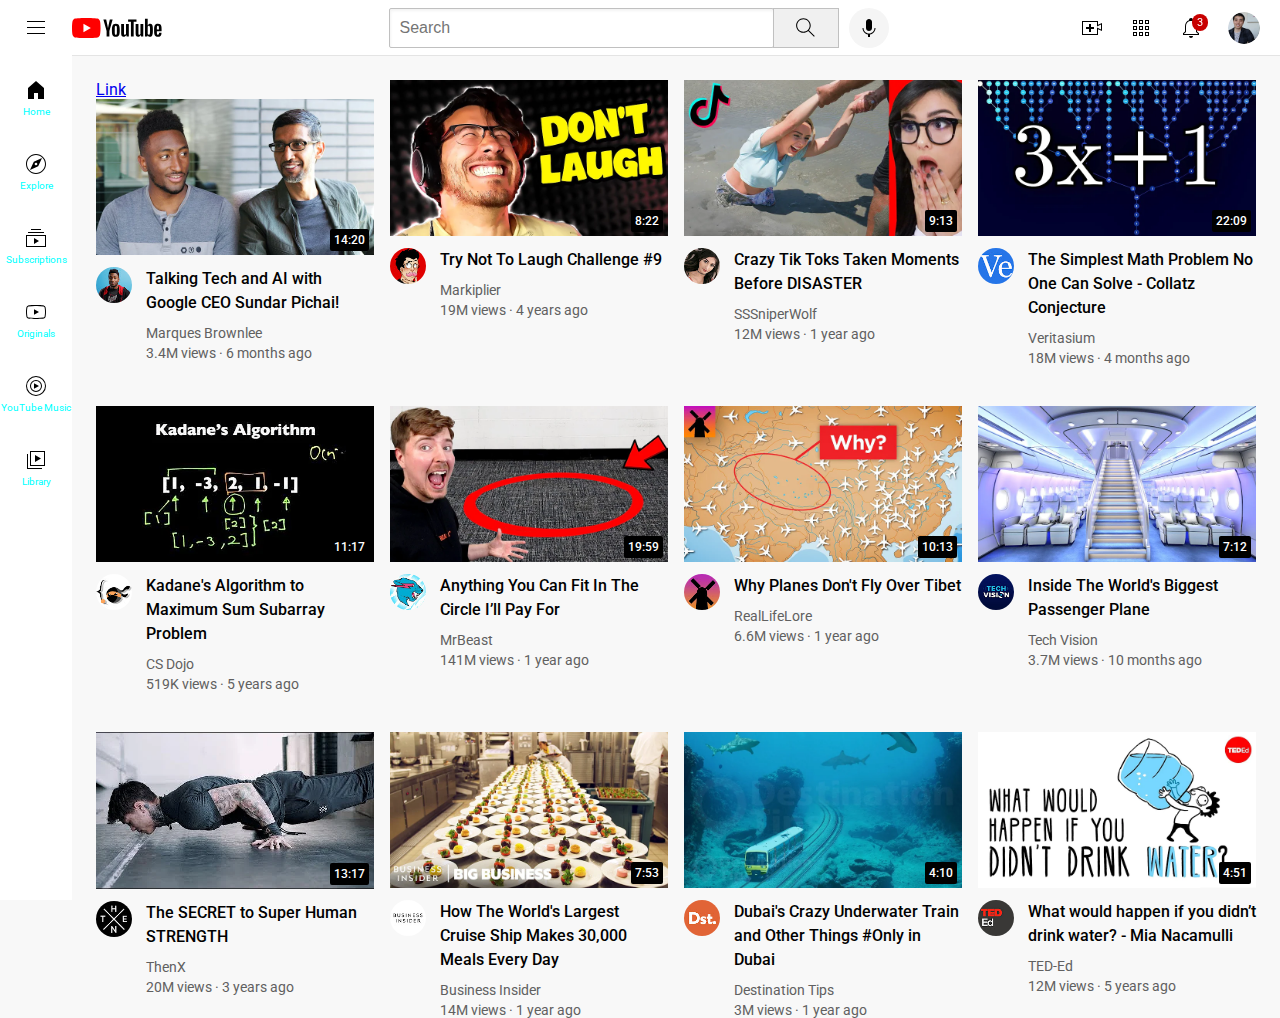
<file: index.html>
<!DOCTYPE html>
<html>
  <head>
    <title>YouTube.com Clone</title>

    <link rel="preconnect" href="https://fonts.googleapis.com">
    <link rel="preconnect" href="https://fonts.gstatic.com" crossorigin>
    <link href="https://fonts.googleapis.com/css2?family=Roboto:wght@400;500;700&display=swap" rel="stylesheet">

    <link rel="stylesheet" href="styles/general.css">
    <link rel="stylesheet" href="styles/header.css">
    <link rel="stylesheet" href="styles/video.css">
    <link rel="stylesheet" href="styles/sidebar.css">
    <link rel="stylesheet" href="styles/1bGH.css">
  </head>
  <body>
    <header class="header">
      <div class="left-section">
        <img class="hamburger-menu" src="icons/hamburger-menu.svg">
        <img class="youtube-logo" src="icons/youtube-logo.svg">
      </div>
      <div class="middle-section">
        <input class="search-bar" type="text" placeholder="Search">
        <button class="search-button">
          <img class="search-icon" src="icons/search.svg">
          <div class="tooltip">Search</div>
        </button>
        <!-- Put position absolute inside position relative -->
        <button class="voice-search-button">
          <img class="voice-search-icon" src="icons/voice-search-icon.svg">
          <div class="tooltip">Search with your voice</div>
        </button>
      </div>
      <div class="right-section">
        <div class="upload-icon-container">
          <img class="upload-icon" src="icons/upload.svg">
          <div class="tooltip">Create</div>
        </div>
        <div class="youtube-apps-icon-container">
          <img class="youtube-apps-icon" src="icons/youtube-apps.svg">
          <div class="tooltip">YouTube Apps</div>
        </div>
        <div class="notifications-icon-container">
          <img class="notifications-icon" src="icons/notifications.svg">
          <div class="notifications-count">3</div>
          <div class="tooltip">Notifications</div>
        </div>
        <img class="current-user-picture" src="channel-pictures/my-channel.jpeg">
      </div>
    </header>

    <nav class="sidebar">
      <div class="sidebar-link">
        <img src="icons/home.svg">
        <div>Home</div>
      </div>
      <div class="sidebar-link">
        <img src="icons/explore.svg">
        <div>Explore</div>
      </div>
      <div class="sidebar-link">
        <img src="icons/subscriptions.svg">
        <div>Subscriptions</div>
      </div>
      <div class="sidebar-link">
        <img src="icons/originals.svg">
        <div>Originals</div>
      </div>
      <div class="sidebar-link">
        <img src="icons/youtube-music.svg">
        <div>YouTube Music</div>
      </div>
      <div class="sidebar-link">
        <img src="icons/library.svg">
        <div>Library</div>
      </div>
    </nav>

    <main>
      <section class="video-grid">
        <div class="video-preview">
          <div class="thumbnail-row">
            <a href="https://skyline-elv.github.io/skyline-tester/1cGH.html" target="_blank">Link</a>
            <img class="thumbnail" src="thumbnails/thumbnail-1.webp">
            <div class="video-time">14:20</div>
          </div>
          <div class="video-info-grid">
            <div class="channel-picture">
              <img class="profile-picture" src="channel-pictures/channel-1.jpeg">
            </div>
            <div class="video-info">
              <p class="video-title">
                Talking Tech and AI with Google CEO Sundar Pichai!
              </p>
              <p class="video-author">
                Marques Brownlee
              </p>
              <p class="video-stats">
                3.4M views &#183; 6 months ago
              </p>
            </div>
          </div>
        </div>

        <div class="video-preview">
          <div class="thumbnail-row">
            <img class="thumbnail" src="thumbnails/thumbnail-2.webp">
            <div class="video-time">8:22</div>
          </div>
          <div class="video-info-grid">
            <div class="channel-picture">
              <img class="profile-picture" src="channel-pictures/channel-2.jpeg">
            </div>
            <div class="video-info">
              <p class="video-title">
                Try Not To Laugh Challenge #9
              </p>
              <p class="video-author">
                Markiplier
              </p>
              <p class="video-stats">
                19M views &#183; 4 years ago
              </p>
            </div>
          </div>
        </div>

        <div class="video-preview">
          <div class="thumbnail-row">
            <img class="thumbnail" src="thumbnails/thumbnail-3.webp">
            <div class="video-time">9:13</div>
          </div>
          <div class="video-info-grid">
            <div class="channel-picture">
              <img class="profile-picture" src="channel-pictures/channel-3.jpeg">
            </div>
            <div class="video-info">
              <p class="video-title">
                Crazy Tik Toks Taken Moments Before DISASTER
              </p>
              <p class="video-author">
                SSSniperWolf
              </p>
              <p class="video-stats">
                12M views &#183; 1 year ago
              </p>
            </div>
          </div>
        </div>

        <div class="video-preview">
          <div class="thumbnail-row">
            <img class="thumbnail" src="thumbnails/thumbnail-4.webp">
            <div class="video-time">22:09</div>
          </div>
          <div class="video-info-grid">
            <div class="channel-picture">
              <img class="profile-picture" src="channel-pictures/channel-4.jpeg">
            </div>
            <div class="video-info">
              <p class="video-title">
                The Simplest Math Problem No One Can Solve - Collatz Conjecture
              </p>
              <p class="video-author">
                Veritasium
              </p>
              <p class="video-stats">
                18M views &#183; 4 months ago
              </p>
            </div>
          </div>
        </div>

        <div class="video-preview">
          <div class="thumbnail-row">
            <img class="thumbnail" src="thumbnails/thumbnail-5.webp">
            <div class="video-time">11:17</div>
          </div>
          <div class="video-info-grid">
            <div class="channel-picture">
              <img class="profile-picture" src="channel-pictures/channel-5.jpeg">
            </div>
            <div class="video-info">
              <p class="video-title">
                Kadane's Algorithm to Maximum Sum Subarray Problem
              </p>
              <p class="video-author">
                CS Dojo
              </p>
              <p class="video-stats">
                519K views &#183; 5 years ago
              </p>
            </div>
          </div>
        </div>

        <div class="video-preview">
          <div class="thumbnail-row">
            <img class="thumbnail" src="thumbnails/thumbnail-6.webp">
            <div class="video-time">19:59</div>
          </div>
          <div class="video-info-grid">
            <div class="channel-picture">
              <img class="profile-picture" src="channel-pictures/channel-6.jpeg">
            </div>
            <div class="video-info">
              <p class="video-title">
                Anything You Can Fit In The Circle I’ll Pay For
              </p>
              <p class="video-author">
                MrBeast
              </p>
              <p class="video-stats">
                141M views &#183; 1 year ago
              </p>
            </div>
          </div>
        </div>

        <div class="video-preview">
          <div class="thumbnail-row">
            <img class="thumbnail" src="thumbnails/thumbnail-7.webp">
            <div class="video-time">10:13</div>
          </div>
          <div class="video-info-grid">
            <div class="channel-picture">
              <img class="profile-picture" src="channel-pictures/channel-7.jpeg">
            </div>
            <div class="video-info">
              <p class="video-title">
                Why Planes Don't Fly Over Tibet
              </p>
              <p class="video-author">
                RealLifeLore
              </p>
              <p class="video-stats">
                6.6M views &#183; 1 year ago
              </p>
            </div>
          </div>
        </div>

        <div class="video-preview">
          <div class="thumbnail-row">
            <img class="thumbnail" src="thumbnails/thumbnail-8.webp">
            <div class="video-time">7:12</div>
          </div>
          <div class="video-info-grid">
            <div class="channel-picture">
              <img class="profile-picture" src="channel-pictures/channel-8.jpeg">
            </div>
            <div class="video-info">
              <p class="video-title">
                Inside The World's Biggest Passenger Plane
              </p>
              <p class="video-author">
                Tech Vision
              </p>
              <p class="video-stats">
                3.7M views &#183; 10 months ago
              </p>
            </div>
          </div>
        </div>

        <div class="video-preview">
          <div class="thumbnail-row">
            <img class="thumbnail" src="thumbnails/thumbnail-9.webp">
            <div class="video-time">13:17</div>
          </div>
          <div class="video-info-grid">
            <div class="channel-picture">
              <img class="profile-picture" src="channel-pictures/channel-9.jpeg">
            </div>
            <div class="video-info">
              <p class="video-title">
                The SECRET to Super Human STRENGTH
              </p>
              <p class="video-author">
                ThenX
              </p>
              <p class="video-stats">
                20M views &#183; 3 years ago
              </p>
            </div>
          </div>
        </div>

        <div class="video-preview">
          <div class="thumbnail-row">
            <img class="thumbnail" src="thumbnails/thumbnail-10.webp">
            <div class="video-time">7:53</div>
          </div>
          <div class="video-info-grid">
            <div class="channel-picture">
              <img class="profile-picture" src="channel-pictures/channel-10.jpeg">
            </div>
            <div class="video-info">
              <p class="video-title">
                How The World's Largest Cruise Ship Makes 30,000 Meals Every Day
              </p>
              <p class="video-author">
                Business Insider
              </p>
              <p class="video-stats">
                14M views &#183; 1 year ago
              </p>
            </div>
          </div>
        </div>

        <div class="video-preview">
          <div class="thumbnail-row">
            <img class="thumbnail" src="thumbnails/thumbnail-11.webp">
            <div class="video-time">4:10</div>
          </div>
          <div class="video-info-grid">
            <div class="channel-picture">
              <img class="profile-picture" src="channel-pictures/channel-11.jpeg">
            </div>
            <div class="video-info">
              <p class="video-title">
                Dubai's Crazy Underwater Train and Other Things #Only in Dubai
              </p>
              <p class="video-author">
                Destination Tips
              </p>
              <p class="video-stats">
                3M views &#183; 1 year ago
              </p>
            </div>
          </div>
        </div>

        <div class="video-preview">
          <div class="thumbnail-row">
            <img class="thumbnail" src="thumbnails/thumbnail-12.webp">
            <div class="video-time">4:51</div>
          </div>
          <div class="video-info-grid">
            <div class="channel-picture">
              <img class="profile-picture" src="channel-pictures/channel-12.jpeg">
            </div>
            <div class="video-info">
              <p class="video-title">
                What would happen if you didn’t drink water? - Mia Nacamulli
              </p>
              <p class="video-author">
                TED-Ed
              </p>
              <p class="video-stats">
                12M views &#183; 5 years ago
              </p>
            </div>
          </div>
        </div>
      </section>
    </main>
  </body>
</html>
</file>
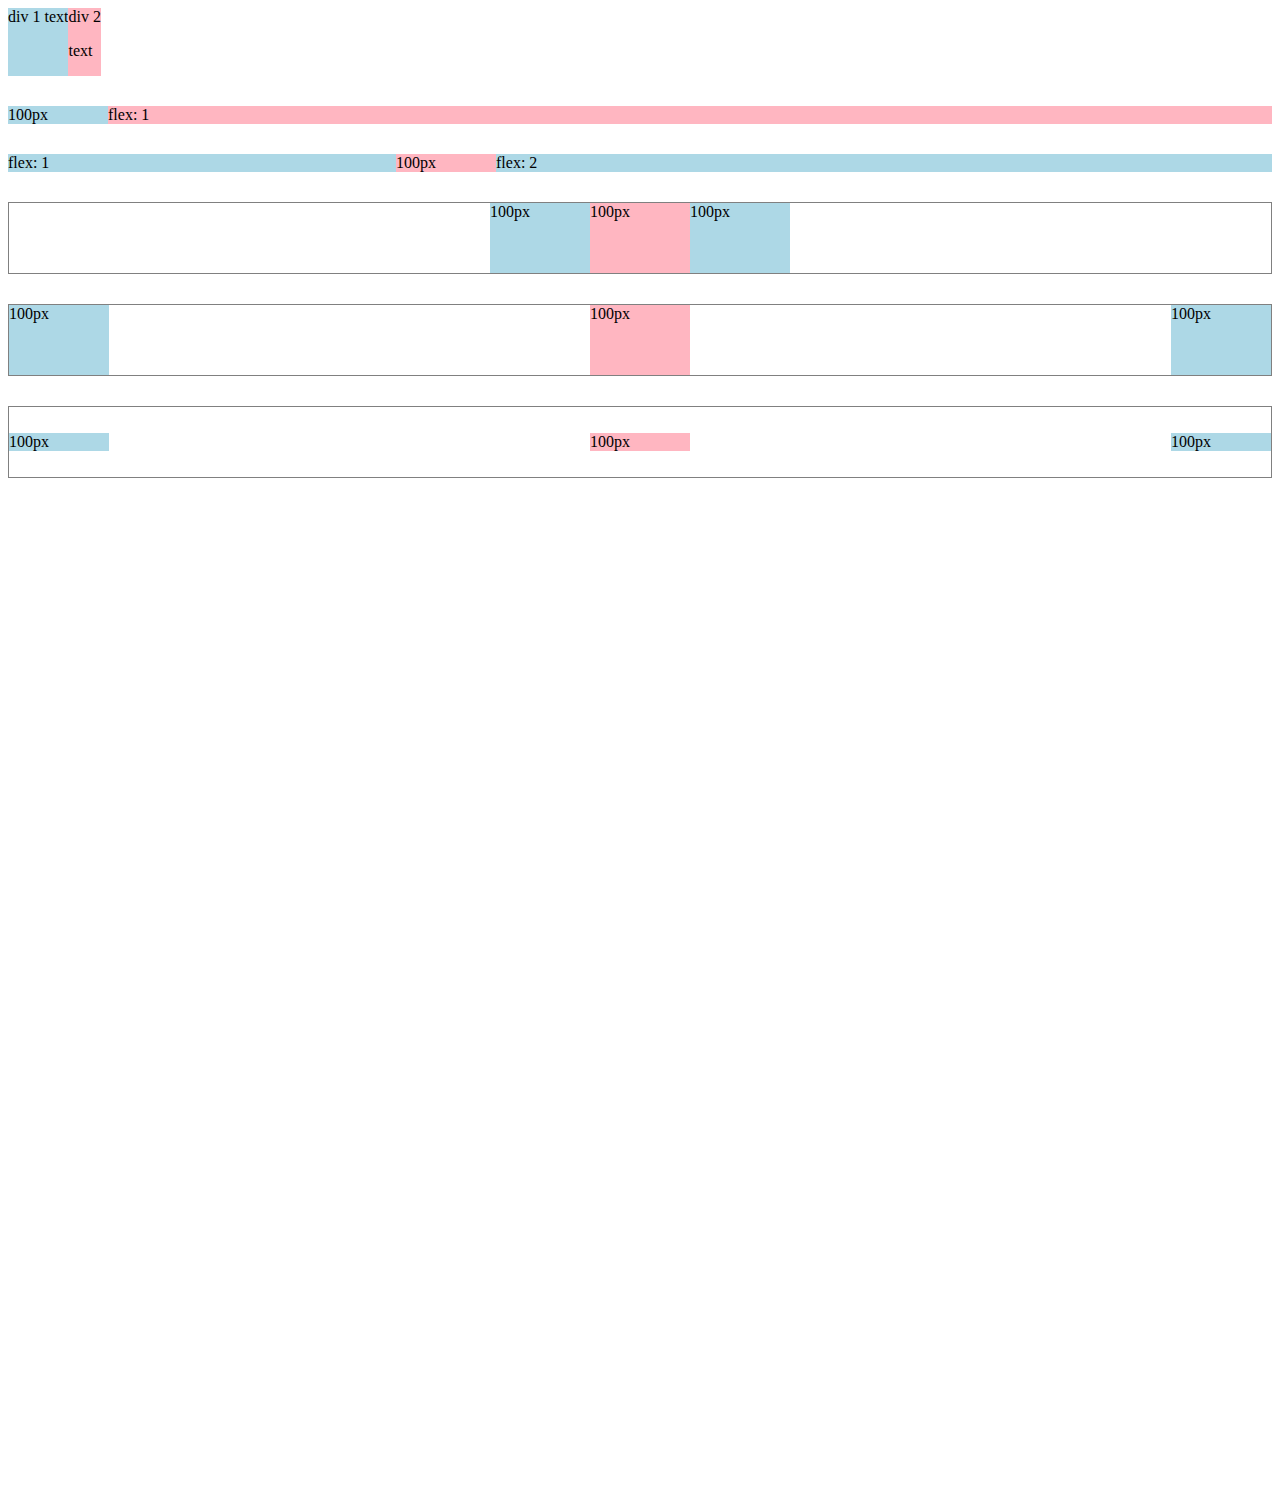
<file: flexbox.html>
<!DOCTYPE html>
<html>
  <head>
    <title>Flexbox Practice</title>
  </head>
  <body style="padding-bottom: 1000px;">
    <div style="
      display: flex;
      flex-direction: row;
    ">
      <div style="background-color: lightblue;">div 1 text</div>
      <div style="background-color: lightpink;">div 2 <p>text</p></div>
    </div>

    <div style="
      margin-top: 30px;
      display: flex;
      flex-direction: row;
    ">
      <div style="
        background-color: lightblue;
        width: 100px;
      ">100px</div>
      <div style="
        background-color: lightpink;
        flex: 1;
      ">flex: 1</div>
    </div>

    <div style="
      margin-top: 30px;
      display: flex;
      flex-direction: row;
    ">
      <div style="
        background-color: lightblue;
        flex: 1;
      ">flex: 1</div>
      <div style="
        background-color: lightpink;
        width: 100px;
      ">100px</div>
      <div style="
        background-color: lightblue;
        flex: 2;
      ">flex: 2</div>
    </div>

    <div style="
      margin-top: 30px;
      height: 70px;
      border-width: 1px;
      border-style: solid;
      border-color: gray;

      display: flex;
      flex-direction: row;
      justify-content: center;
    ">
      <div style="
        background-color: lightblue;
        width: 100px;
      ">100px</div>
      <div style="
        background-color: lightpink;
        width: 100px;
      ">100px</div>
      <div style="
        background-color: lightblue;
        width: 100px;
      ">100px</div>
    </div>

    <div style="
      margin-top: 30px;
      height: 70px;
      border-width: 1px;
      border-style: solid;
      border-color: gray;

      display: flex;
      flex-direction: row;
      justify-content: space-between;
    ">
      <div style="
        background-color: lightblue;
        width: 100px;
      ">100px</div>
      <div style="
        background-color: lightpink;
        width: 100px;
      ">100px</div>
      <div style="
        background-color: lightblue;
        width: 100px;
      ">100px</div>
    </div>

    <div style="
      margin-top: 30px;
      height: 70px;
      border-width: 1px;
      border-style: solid;
      border-color: gray;

      display: flex;
      flex-direction: row;
      justify-content: space-between;
      align-items: center;
    ">
      <div style="
        background-color: lightblue;
        width: 100px;
      ">100px</div>
      <div style="
        background-color: lightpink;
        width: 100px;
      ">100px</div>
      <div style="
        background-color: lightblue;
        width: 100px;
      ">100px</div>
    </div>
  </body>
</html>
</file>
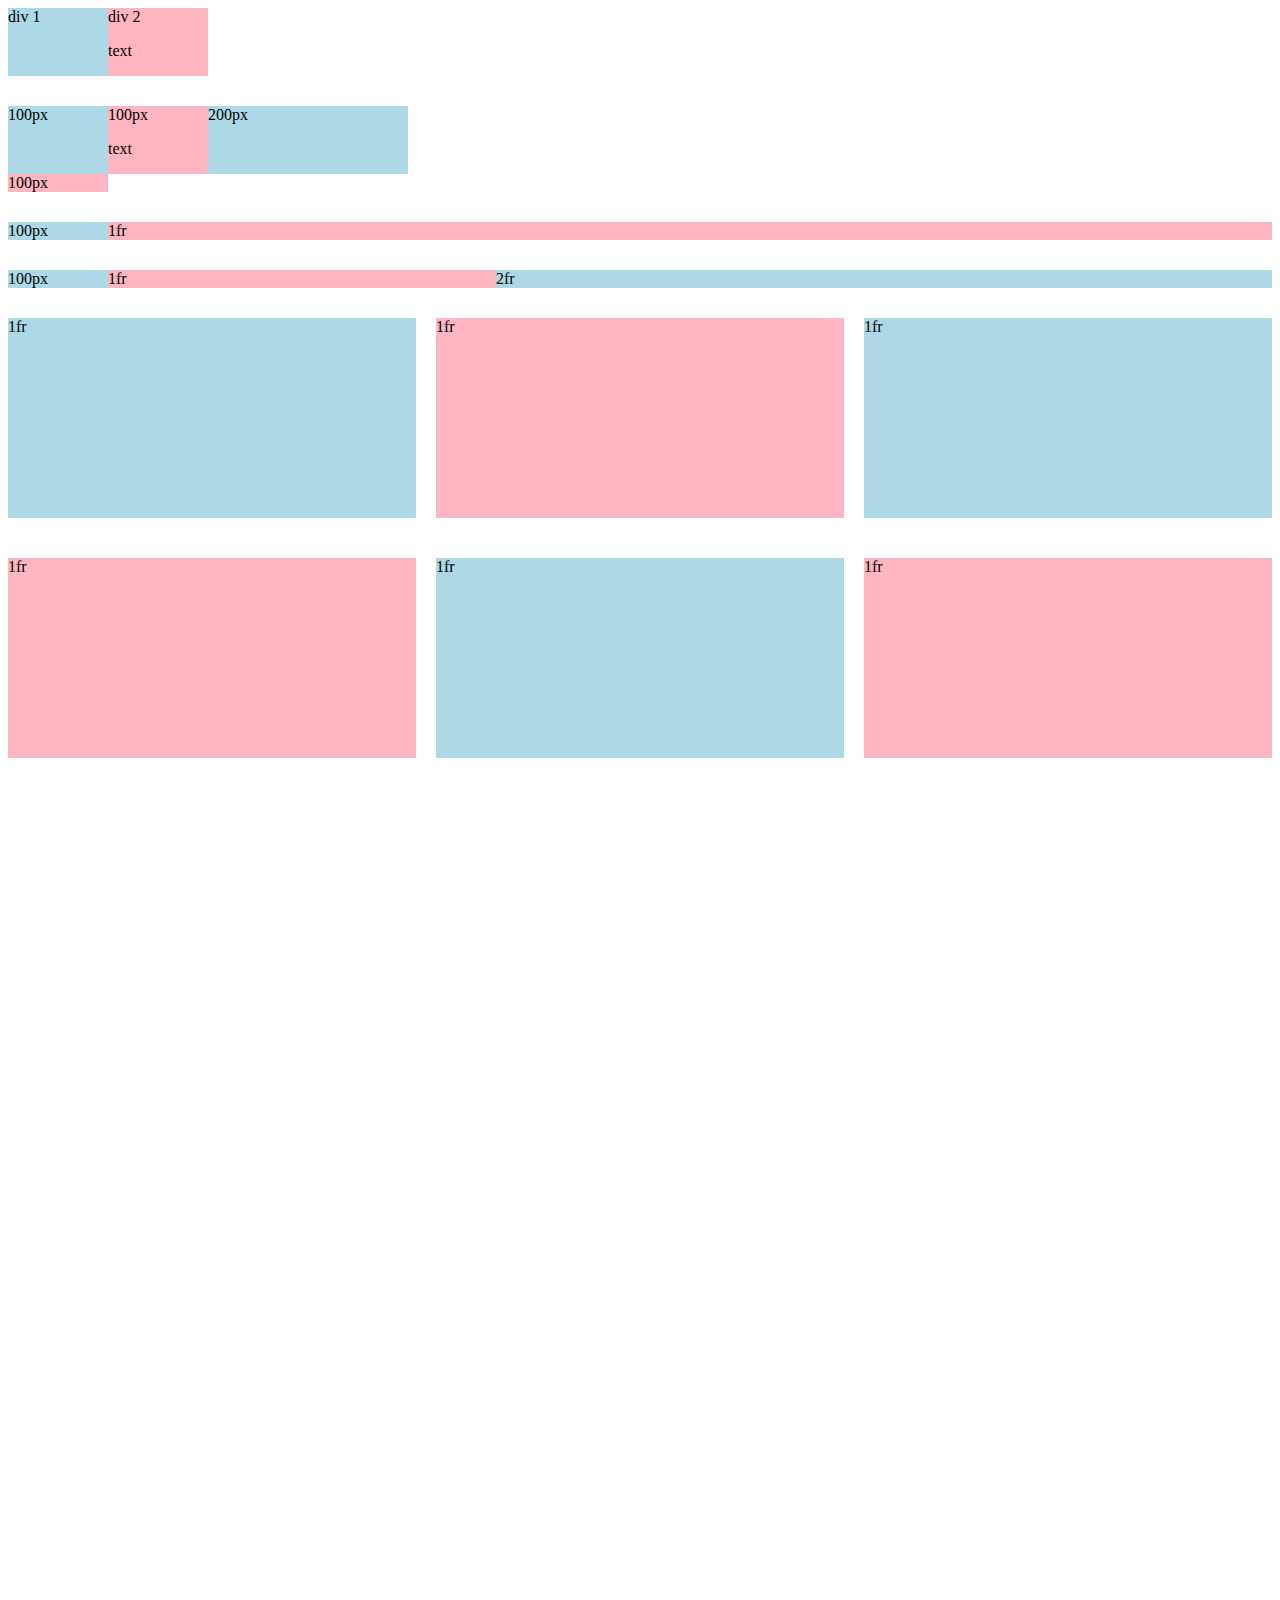
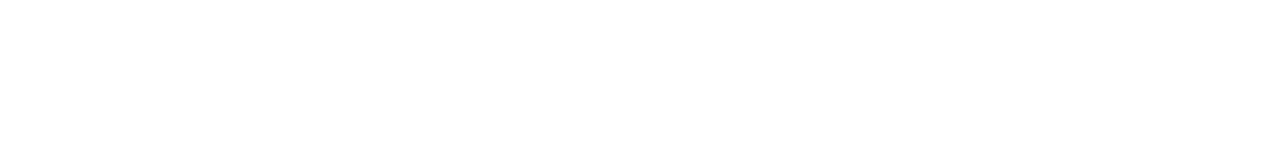
<file: grid.html>
<!DOCTYPE html>
<html>
  <head>
    <title>Grid Practice</title>
  </head>
  <body style="padding-bottom: 1000px;">
    <div style="
      display: grid;
      grid-template-columns: 100px 100px;
    ">
      <div style="background-color: lightblue;">div 1</div>
      <div style="background-color: lightpink;">div 2<p>text</p></div>
    </div>

    <div style="
      margin-top: 30px;
      display: grid;
      grid-template-columns: 100px 100px 200px;
    ">
      <div style="background-color: lightblue;">100px</div>
      <div style="background-color: lightpink;">100px<p>text</p></div>
      <div style="background-color: lightblue;">200px</div>
      <div style="background-color: lightpink;">100px</div>
    </div>

    <div style="
      margin-top: 30px;
      display: grid;
      grid-template-columns: 100px 1fr;
    ">
      <div style="background-color: lightblue;">100px</div>
      <div style="background-color: lightpink;">1fr</div>
    </div>

    <div style="
      margin-top: 30px;
      display: grid;
      grid-template-columns: 100px 1fr 2fr;
    ">
      <div style="background-color: lightblue;">100px</div>
      <div style="background-color: lightpink;">1fr</div>
      <div style="background-color: lightblue;">2fr</div>
    </div>

    <div style="
      margin-top: 30px;
      display: grid;
      grid-template-columns: 1fr 1fr 1fr;
      column-gap: 20px;
      row-gap: 40px;
    ">
      <div style="background-color: lightblue; height: 200px;">1fr</div>
      <div style="background-color: lightpink; height: 200px;">1fr</div>
      <div style="background-color: lightblue; height: 200px;">1fr</div>
      <div style="background-color: lightpink; height: 200px;">1fr</div>
      <div style="background-color: lightblue; height: 200px;">1fr</div>
      <div style="background-color: lightpink; height: 200px;">1fr</div>
    </div>
  </body>
</html>
</file>
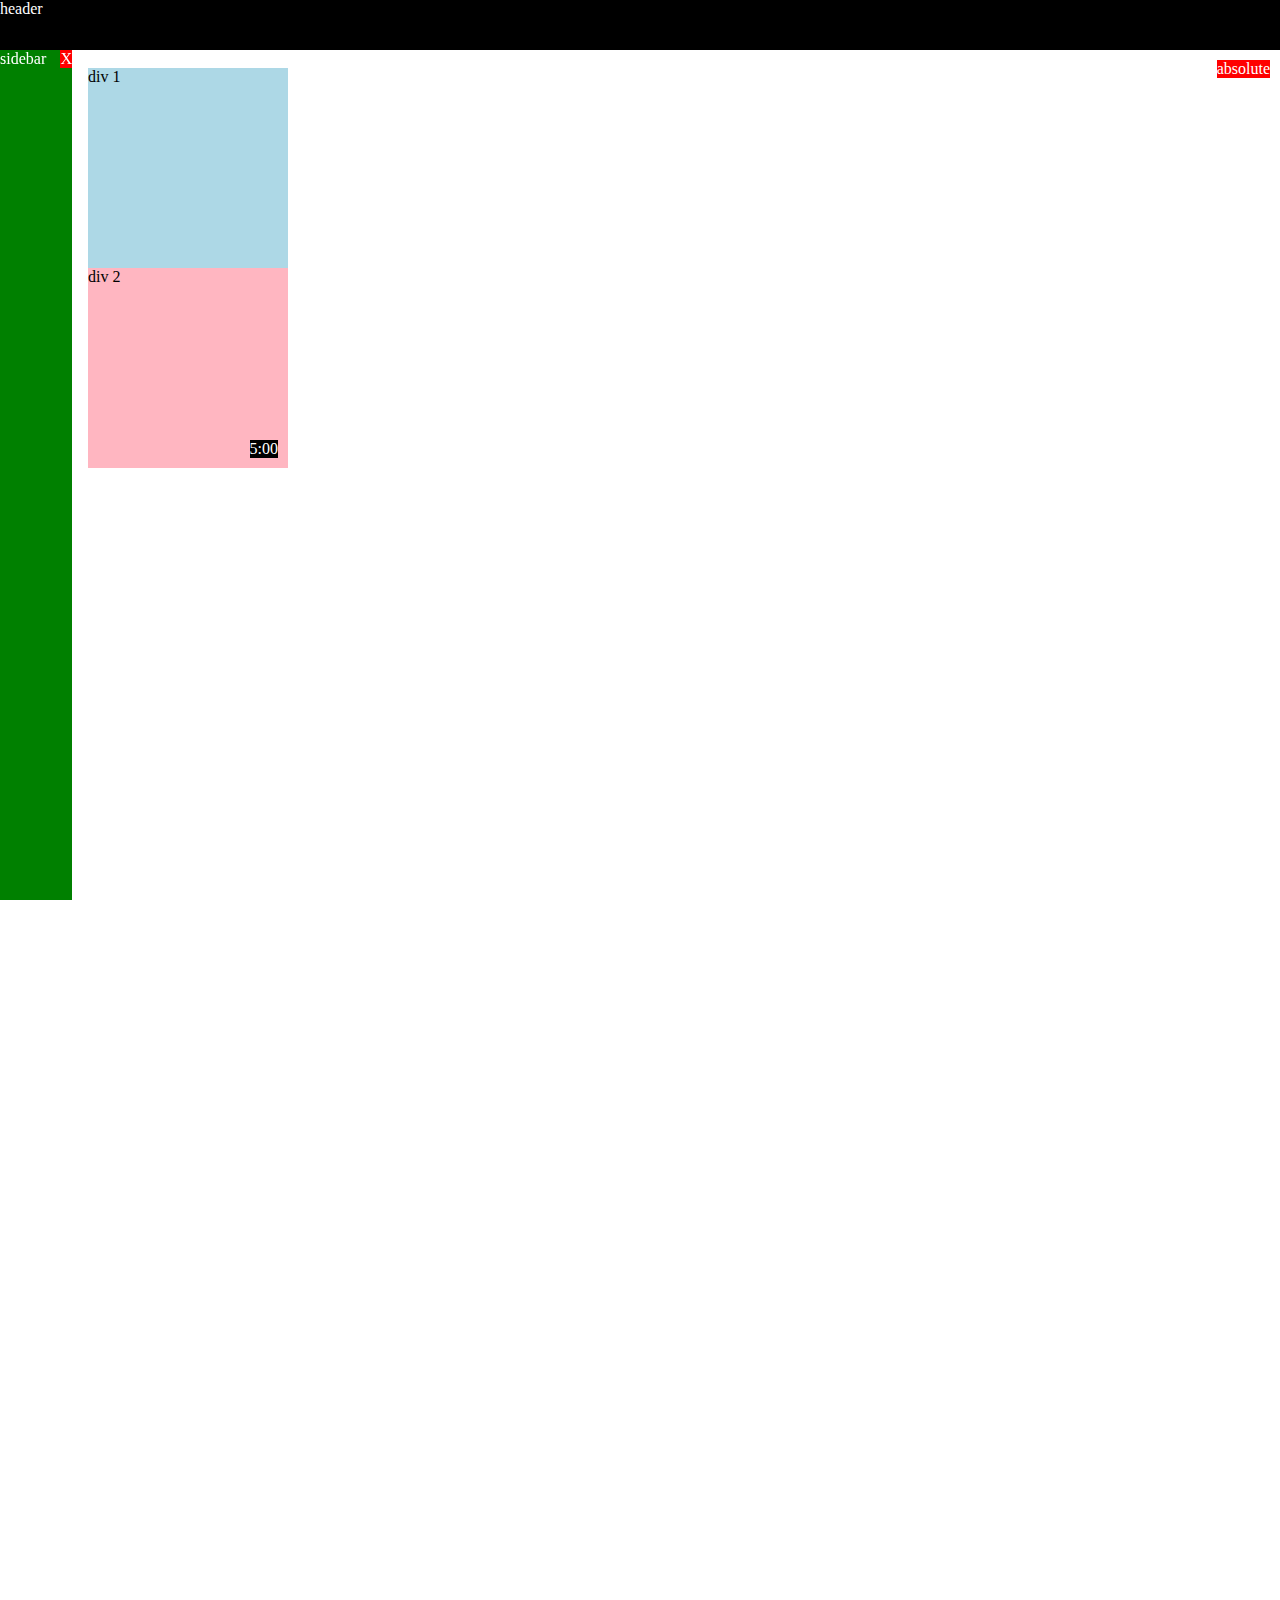
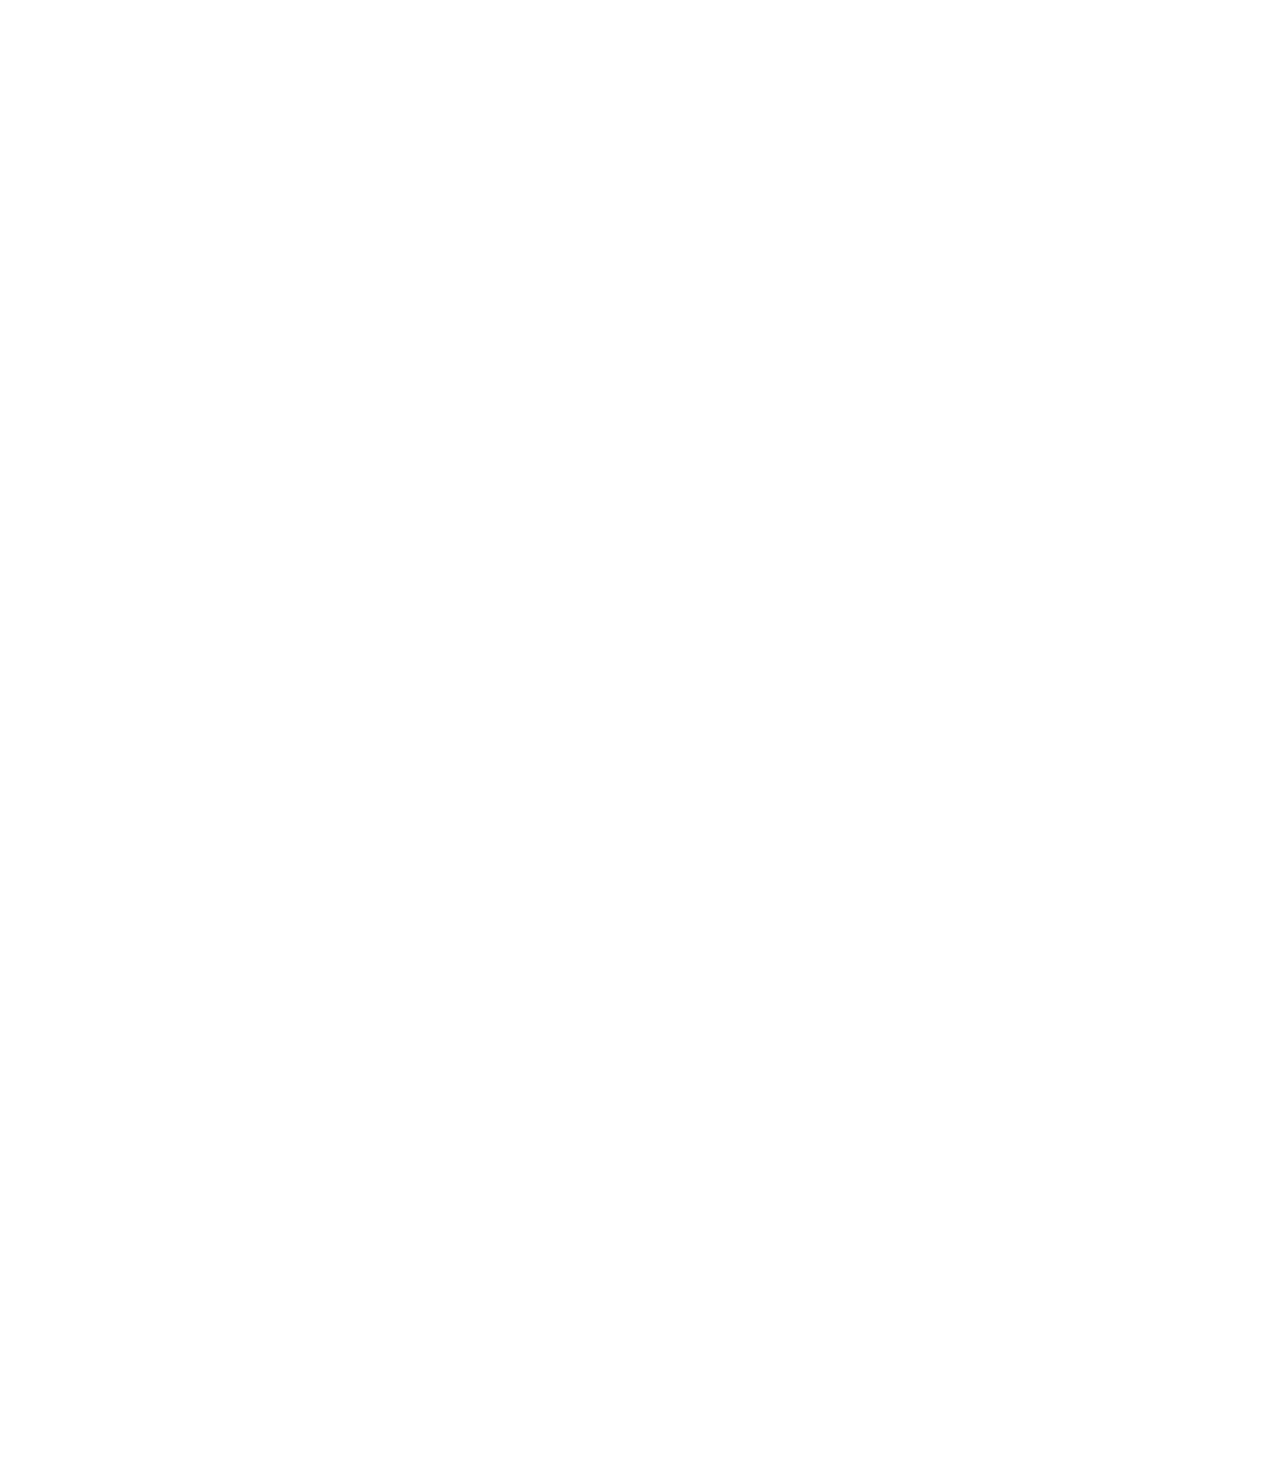
<file: position.html>
<!DOCTYPE html>
<html>
  <head>
    <title>Position Practice</title>
  </head>
  <body style="
    height: 3000px;
    padding-top: 60px;
    padding-left: 80px;
  ">
    <div style="
      background-color: black;
      color: white;
      position: fixed;
      top: 0;
      left: 0;
      right: 0;
      height: 50px;
      z-index: 100;
    ">header</div>

    <div style="
      background-color: green;
      color: white;
      position: fixed;
      left: 0;
      bottom: 0;
      top: 50px;
      width: 72px;
    ">
      sidebar
      <div style="
        position: absolute;
        background-color: red;
        color: white;
        top: 0;
        right: 0;
      ">
        X
      </div>
    </div>

    <div style="
      position: absolute;
      background-color: red;
      color: white;
      top: 60px;
      right: 10px;
    ">
      absolute
    </div>

    <div style="
      background-color: lightblue;
      height: 200px;
      width: 200px;
      position: static;
    ">div 1</div>
    <div style="
      background-color: lightpink;
      height: 200px;
      width: 200px;
      position: relative;
    ">
      div 2
      <div style="
        position: absolute;
        background-color: black;
        color: white;
        bottom: 10px;
        right: 10px;
      ">
        5:00
      </div>
    </div>

  </body>
</html>
</file>
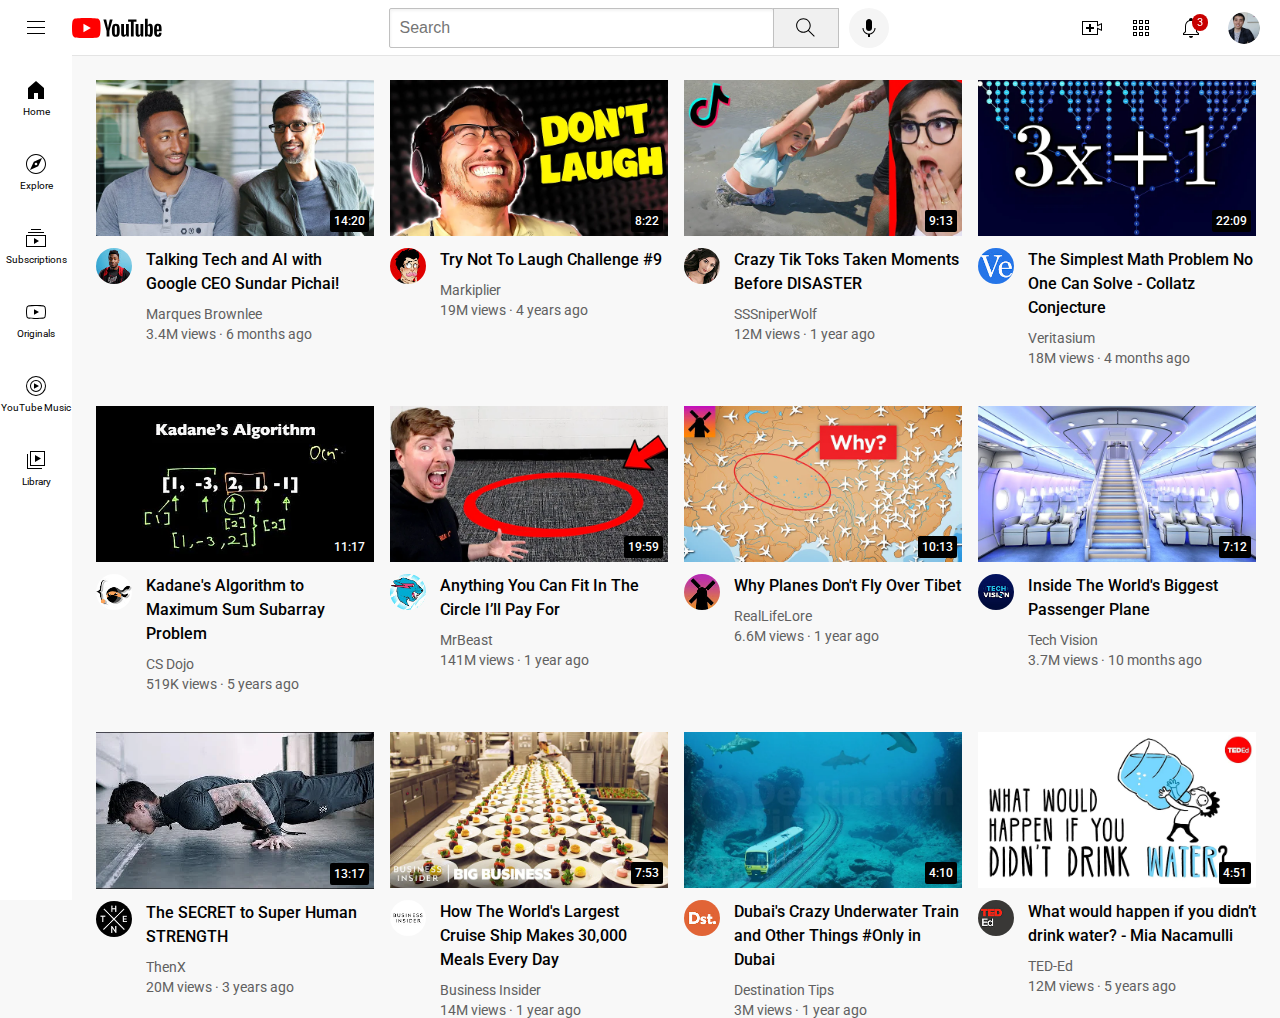
<file: youtube.html>
<!DOCTYPE html>
<html>
  <head>
    <title>YouTube.com Clone</title>

    <link rel="preconnect" href="https://fonts.googleapis.com">
    <link rel="preconnect" href="https://fonts.gstatic.com" crossorigin>
    <link href="https://fonts.googleapis.com/css2?family=Roboto:wght@400;500;700&display=swap" rel="stylesheet">

    <link rel="stylesheet" href="styles/general.css">
    <link rel="stylesheet" href="styles/header.css">
    <link rel="stylesheet" href="styles/video.css">
    <link rel="stylesheet" href="styles/sidebar.css">
  </head>
  <body>
    <header class="header">
      <div class="left-section">
        <img class="hamburger-menu" src="icons/hamburger-menu.svg">
        <img class="youtube-logo" src="icons/youtube-logo.svg">
      </div>
      <div class="middle-section">
        <input class="search-bar" type="text" placeholder="Search">
        <button class="search-button">
          <img class="search-icon" src="icons/search.svg">
          <div class="tooltip">Search</div>
        </button>
        <!-- Put position absolute inside position relative -->
        <button class="voice-search-button">
          <img class="voice-search-icon" src="icons/voice-search-icon.svg">
          <div class="tooltip">Search with your voice</div>
        </button>
      </div>
      <div class="right-section">
        <div class="upload-icon-container">
          <img class="upload-icon" src="icons/upload.svg">
          <div class="tooltip">Create</div>
        </div>
        <div class="youtube-apps-icon-container">
          <img class="youtube-apps-icon" src="icons/youtube-apps.svg">
          <div class="tooltip">YouTube Apps</div>
        </div>
        <div class="notifications-icon-container">
          <img class="notifications-icon" src="icons/notifications.svg">
          <div class="notifications-count">3</div>
          <div class="tooltip">Notifications</div>
        </div>
        <img class="current-user-picture" src="channel-pictures/my-channel.jpeg">
      </div>
    </header>

    <nav class="sidebar">
      <div class="sidebar-link">
        <img src="icons/home.svg">
        <div>Home</div>
      </div>
      <div class="sidebar-link">
        <img src="icons/explore.svg">
        <div>Explore</div>
      </div>
      <div class="sidebar-link">
        <img src="icons/subscriptions.svg">
        <div>Subscriptions</div>
      </div>
      <div class="sidebar-link">
        <img src="icons/originals.svg">
        <div>Originals</div>
      </div>
      <div class="sidebar-link">
        <img src="icons/youtube-music.svg">
        <div>YouTube Music</div>
      </div>
      <div class="sidebar-link">
        <img src="icons/library.svg">
        <div>Library</div>
      </div>
    </nav>

    <main>
      <section class="video-grid">
        <div class="video-preview">
          <div class="thumbnail-row">
            <img class="thumbnail" src="thumbnails/thumbnail-1.webp">
            <div class="video-time">14:20</div>
          </div>
          <div class="video-info-grid">
            <div class="channel-picture">
              <img class="profile-picture" src="channel-pictures/channel-1.jpeg">
            </div>
            <div class="video-info">
              <p class="video-title">
                Talking Tech and AI with Google CEO Sundar Pichai!
              </p>
              <p class="video-author">
                Marques Brownlee
              </p>
              <p class="video-stats">
                3.4M views &#183; 6 months ago
              </p>
            </div>
          </div>
        </div>

        <div class="video-preview">
          <div class="thumbnail-row">
            <img class="thumbnail" src="thumbnails/thumbnail-2.webp">
            <div class="video-time">8:22</div>
          </div>
          <div class="video-info-grid">
            <div class="channel-picture">
              <img class="profile-picture" src="channel-pictures/channel-2.jpeg">
            </div>
            <div class="video-info">
              <p class="video-title">
                Try Not To Laugh Challenge #9
              </p>
              <p class="video-author">
                Markiplier
              </p>
              <p class="video-stats">
                19M views &#183; 4 years ago
              </p>
            </div>
          </div>
        </div>

        <div class="video-preview">
          <div class="thumbnail-row">
            <img class="thumbnail" src="thumbnails/thumbnail-3.webp">
            <div class="video-time">9:13</div>
          </div>
          <div class="video-info-grid">
            <div class="channel-picture">
              <img class="profile-picture" src="channel-pictures/channel-3.jpeg">
            </div>
            <div class="video-info">
              <p class="video-title">
                Crazy Tik Toks Taken Moments Before DISASTER
              </p>
              <p class="video-author">
                SSSniperWolf
              </p>
              <p class="video-stats">
                12M views &#183; 1 year ago
              </p>
            </div>
          </div>
        </div>

        <div class="video-preview">
          <div class="thumbnail-row">
            <img class="thumbnail" src="thumbnails/thumbnail-4.webp">
            <div class="video-time">22:09</div>
          </div>
          <div class="video-info-grid">
            <div class="channel-picture">
              <img class="profile-picture" src="channel-pictures/channel-4.jpeg">
            </div>
            <div class="video-info">
              <p class="video-title">
                The Simplest Math Problem No One Can Solve - Collatz Conjecture
              </p>
              <p class="video-author">
                Veritasium
              </p>
              <p class="video-stats">
                18M views &#183; 4 months ago
              </p>
            </div>
          </div>
        </div>

        <div class="video-preview">
          <div class="thumbnail-row">
            <img class="thumbnail" src="thumbnails/thumbnail-5.webp">
            <div class="video-time">11:17</div>
          </div>
          <div class="video-info-grid">
            <div class="channel-picture">
              <img class="profile-picture" src="channel-pictures/channel-5.jpeg">
            </div>
            <div class="video-info">
              <p class="video-title">
                Kadane's Algorithm to Maximum Sum Subarray Problem
              </p>
              <p class="video-author">
                CS Dojo
              </p>
              <p class="video-stats">
                519K views &#183; 5 years ago
              </p>
            </div>
          </div>
        </div>

        <div class="video-preview">
          <div class="thumbnail-row">
            <img class="thumbnail" src="thumbnails/thumbnail-6.webp">
            <div class="video-time">19:59</div>
          </div>
          <div class="video-info-grid">
            <div class="channel-picture">
              <img class="profile-picture" src="channel-pictures/channel-6.jpeg">
            </div>
            <div class="video-info">
              <p class="video-title">
                Anything You Can Fit In The Circle I’ll Pay For
              </p>
              <p class="video-author">
                MrBeast
              </p>
              <p class="video-stats">
                141M views &#183; 1 year ago
              </p>
            </div>
          </div>
        </div>

        <div class="video-preview">
          <div class="thumbnail-row">
            <img class="thumbnail" src="thumbnails/thumbnail-7.webp">
            <div class="video-time">10:13</div>
          </div>
          <div class="video-info-grid">
            <div class="channel-picture">
              <img class="profile-picture" src="channel-pictures/channel-7.jpeg">
            </div>
            <div class="video-info">
              <p class="video-title">
                Why Planes Don't Fly Over Tibet
              </p>
              <p class="video-author">
                RealLifeLore
              </p>
              <p class="video-stats">
                6.6M views &#183; 1 year ago
              </p>
            </div>
          </div>
        </div>

        <div class="video-preview">
          <div class="thumbnail-row">
            <img class="thumbnail" src="thumbnails/thumbnail-8.webp">
            <div class="video-time">7:12</div>
          </div>
          <div class="video-info-grid">
            <div class="channel-picture">
              <img class="profile-picture" src="channel-pictures/channel-8.jpeg">
            </div>
            <div class="video-info">
              <p class="video-title">
                Inside The World's Biggest Passenger Plane
              </p>
              <p class="video-author">
                Tech Vision
              </p>
              <p class="video-stats">
                3.7M views &#183; 10 months ago
              </p>
            </div>
          </div>
        </div>

        <div class="video-preview">
          <div class="thumbnail-row">
            <img class="thumbnail" src="thumbnails/thumbnail-9.webp">
            <div class="video-time">13:17</div>
          </div>
          <div class="video-info-grid">
            <div class="channel-picture">
              <img class="profile-picture" src="channel-pictures/channel-9.jpeg">
            </div>
            <div class="video-info">
              <p class="video-title">
                The SECRET to Super Human STRENGTH
              </p>
              <p class="video-author">
                ThenX
              </p>
              <p class="video-stats">
                20M views &#183; 3 years ago
              </p>
            </div>
          </div>
        </div>

        <div class="video-preview">
          <div class="thumbnail-row">
            <img class="thumbnail" src="thumbnails/thumbnail-10.webp">
            <div class="video-time">7:53</div>
          </div>
          <div class="video-info-grid">
            <div class="channel-picture">
              <img class="profile-picture" src="channel-pictures/channel-10.jpeg">
            </div>
            <div class="video-info">
              <p class="video-title">
                How The World's Largest Cruise Ship Makes 30,000 Meals Every Day
              </p>
              <p class="video-author">
                Business Insider
              </p>
              <p class="video-stats">
                14M views &#183; 1 year ago
              </p>
            </div>
          </div>
        </div>

        <div class="video-preview">
          <div class="thumbnail-row">
            <img class="thumbnail" src="thumbnails/thumbnail-11.webp">
            <div class="video-time">4:10</div>
          </div>
          <div class="video-info-grid">
            <div class="channel-picture">
              <img class="profile-picture" src="channel-pictures/channel-11.jpeg">
            </div>
            <div class="video-info">
              <p class="video-title">
                Dubai's Crazy Underwater Train and Other Things #Only in Dubai
              </p>
              <p class="video-author">
                Destination Tips
              </p>
              <p class="video-stats">
                3M views &#183; 1 year ago
              </p>
            </div>
          </div>
        </div>

        <div class="video-preview">
          <div class="thumbnail-row">
            <img class="thumbnail" src="thumbnails/thumbnail-12.webp">
            <div class="video-time">4:51</div>
          </div>
          <div class="video-info-grid">
            <div class="channel-picture">
              <img class="profile-picture" src="channel-pictures/channel-12.jpeg">
            </div>
            <div class="video-info">
              <p class="video-title">
                What would happen if you didn’t drink water? - Mia Nacamulli
              </p>
              <p class="video-author">
                TED-Ed
              </p>
              <p class="video-stats">
                12M views &#183; 5 years ago
              </p>
            </div>
          </div>
        </div>
      </section>
    </main>
  </body>
</html>
</file>
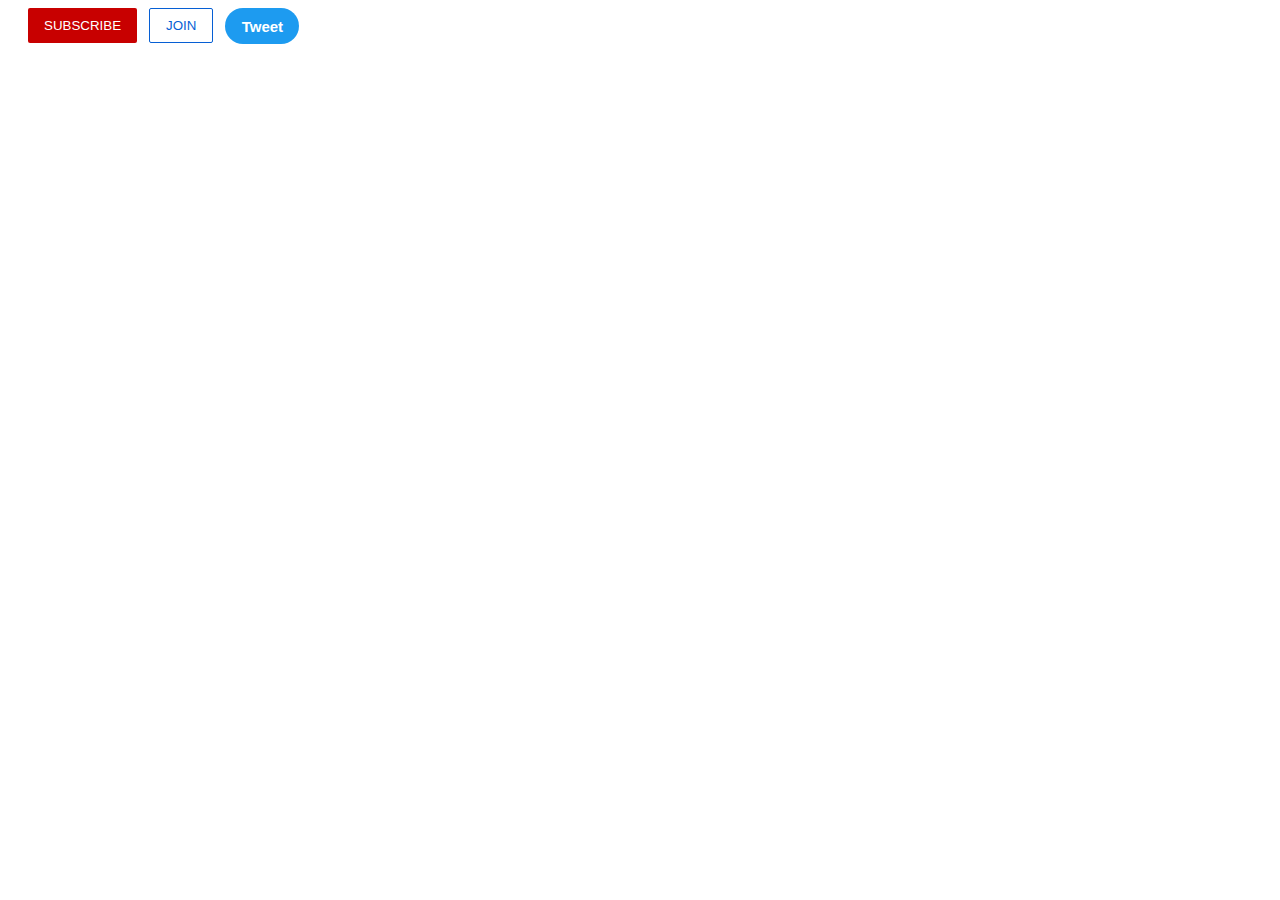
<file: intro-to-html/buttons.html>
<!DOCTYPE html>
<html>
  <head>
    <title>Buttons Practice</title>
    <link rel="stylesheet" href="styles/buttons.css">
  </head>
  <body>
    <button class="subscribe-button">
      SUBSCRIBE
    </button>

    <button class="join-button">
      JOIN
    </button>

    <button class="tweet-button">
      Tweet
    </button>
  </body>
</html>
</file>
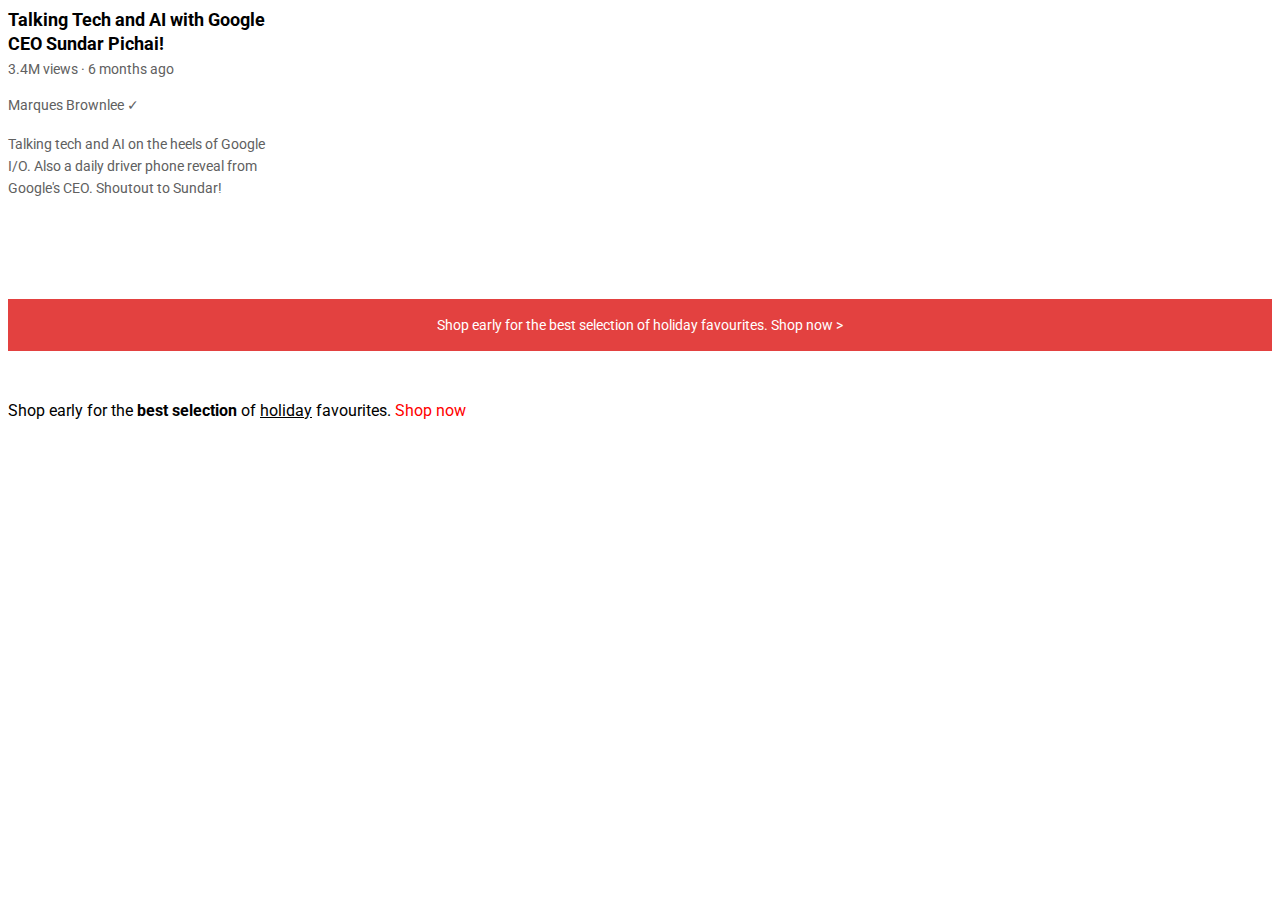
<file: intro-to-html/text.html>
<!DOCTYPE html>
<html>
  <head>
    <title>Text Practice</title>

    <link rel="preconnect" href="https://fonts.googleapis.com">
    <link rel="preconnect" href="https://fonts.gstatic.com" crossorigin>
    <link href="https://fonts.googleapis.com/css2?family=Roboto:wght@400;700&display=swap" rel="stylesheet">

    <link rel="stylesheet" href="styles/text.css">
  </head>
  <body>
    <p class="video-title">
      Talking Tech and AI with Google CEO Sundar Pichai!
    </p>

    <p class="video-stats">
      3.4M views &#183; 6 months ago
    </p>

    <p class="video-author">
      Marques Brownlee &#10003;
    </p>

    <p class="video-description">
      Talking tech and AI on the heels of Google I/O. Also a daily driver phone reveal from Google's CEO. Shoutout to Sundar!
    </p>

    <p class="apple-text">
      Shop early for the best selection of holiday favourites. <span class="shop-link">Shop now &#62;</span>
    </p>

    <p>
      Shop early for the <strong>best selection</strong> of <u>holiday</u> favourites. <span class="span-example">Shop now</span>
    </p>
  </body>
</html>
</file>
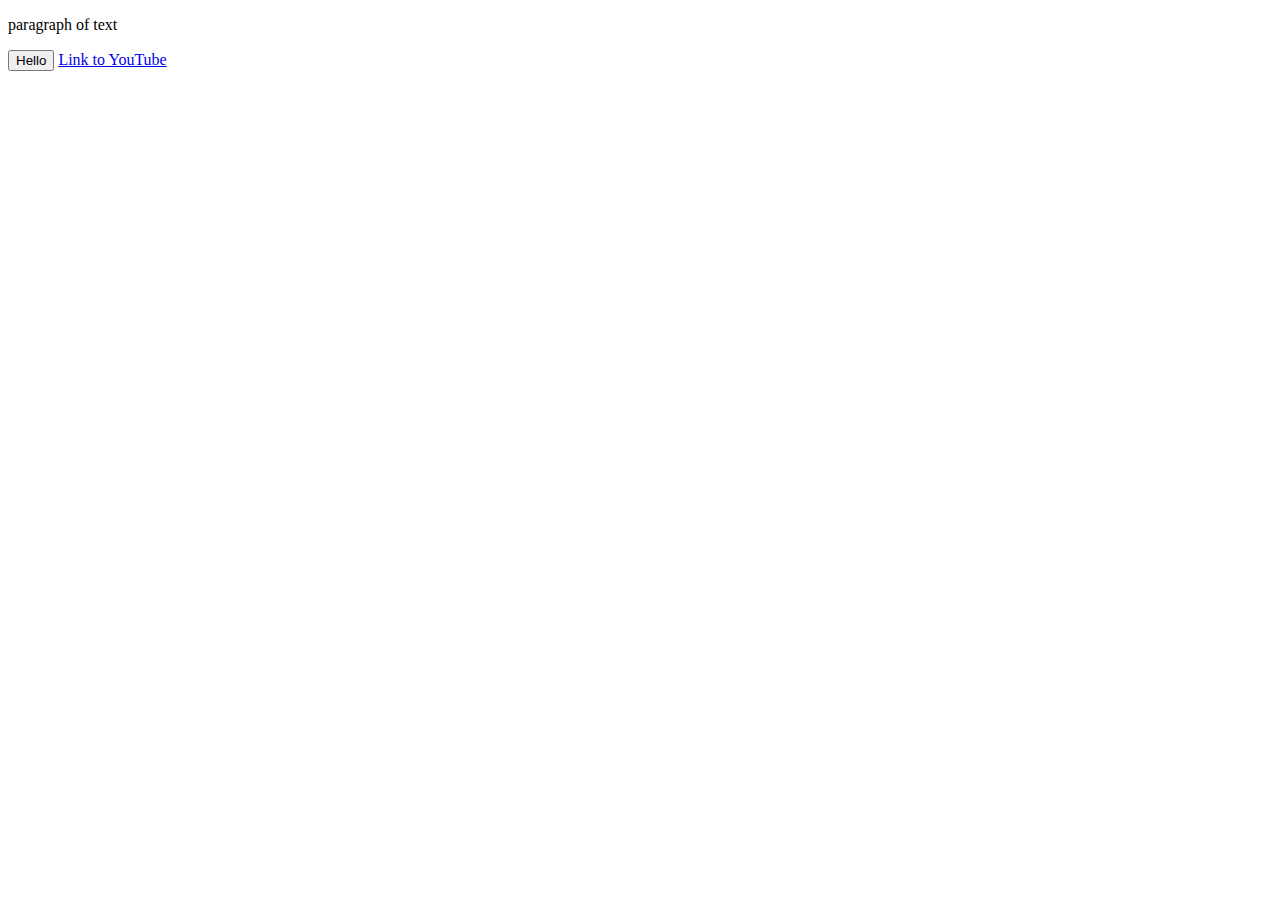
<file: intro-to-html/website.html>
<!DOCTYPE html>
<html>
  <head>
    <title>First Website</title>
  </head>
  <body>
    <p>
      paragraph of text
    </p>

    <button>
      Hello
    </button>

    <a href="https://www.youtube.com/" target="blank">
      Link to YouTube
    </a>
  </body>
</html>
</file>
<file: styles/general.css>
p {
  margin-top: 0;
  margin-bottom: 0;
}

body {
  /* This style below will be inherited */
  font-family: Roboto, Arial;
  margin: 0;
  padding-top: 80px;
  padding-left: 96px;
  padding-right: 24px;
  background-color: rgb(248, 248, 248);
}
</file>
<file: styles/header.css>
.header {
  height: 55px;

  display: flex;
  flex-direction: row;
  justify-content: space-between;

  position: fixed;
  top: 0;
  left: 0;
  right: 0;
  z-index: 100;

  background-color: white;
  border-bottom-width: 1px;
  border-bottom-style: solid;
  border-bottom-color: rgb(228, 228, 228);
}

.left-section {
  display: flex;
  align-items: center;
}

.hamburger-menu {
  height: 24px;
  margin-left: 24px;
  margin-right: 24px;
}

.youtube-logo {
  height: 20px;
}

.middle-section {
  flex: 1;
  margin-left: 70px;
  margin-right: 35px;
  max-width: 500px;
  display: flex;
  align-items: center;
}

.search-bar {
  flex: 1;
  height: 36px;
  padding-left: 10px;
  font-size: 16px;
  border: 1px solid rgb(192, 192, 192);
  border-radius: 2px;
  box-shadow: inset 1px 2px 3px rgba(0, 0, 0, 0.05);
  width: 0;
}

.search-bar::placeholder {
  font-size: 16px;
}

.search-button {
  height: 40px;
  width: 66px;
  background-color: rgb(240, 240, 240);
  border-width: 1px;
  border-style: solid;
  border-color: rgb(192, 192, 192);
  margin-left: -1px;
  margin-right: 10px;
}

.search-button,
.voice-search-button,
.upload-icon-container {
  display: flex;
  justify-content: center;
  align-items: center;
  position: relative;
}

.search-button .tooltip,
.voice-search-button .tooltip,
.upload-icon-container .tooltip {
  position: absolute;
  background-color: gray;
  color: white;
  padding-top: 4px;
  padding-bottom: 4px;
  padding-left: 8px;
  padding-right: 8px;
  border-radius: 2px;
  font-size: 12px;
  bottom: -30px;
  opacity: 0;
  transition: opacity 0.15s;
  pointer-events: none;
  white-space: nowrap;
}

.search-button:hover .tooltip,
.voice-search-button:hover .tooltip,
.upload-icon-container:hover .tooltip {
  opacity: 1;
}

.search-icon {
  height: 25px;
}

.voice-search-button {
  height: 40px;
  width: 40px;
  border-radius: 20px;
  border: none;
  background-color: rgb(245, 245, 245);
}

.voice-search-icon {
  height: 24px;
}

.right-section {
  width: 180px;
  margin-right: 20px;
  display: flex;
  align-items: center;
  justify-content: space-between;
  flex-shrink: 0;
}

.upload-icon {
  height: 24px;
}

.youtube-apps-icon {
  height: 24px;
}

.notifications-icon {
  height: 24px;
}

.notifications-icon-container {
  position: relative;
}

.notifications-count {
  position: absolute;
  top: -2px;
  right: -5px;
  background-color: rgb(200, 0, 0);
  color: white;
  font-size: 11px;
  padding-left: 5px;
  padding-right: 5px;
  padding-top: 2px;
  padding-bottom: 2px;
  border-radius: 10px;
}

.current-user-picture {
  height: 32px;
  border-radius: 16px;
}

.search-button,
.voice-search-button,
.upload-icon-container,
.youtube-apps-icon-container,
.notifications-icon-container {
  display: flex;
  justify-content: center;
  align-items: center;
  position: relative;
  cursor: pointer;
}

.search-button .tooltip,
.voice-search-button .tooltip,
.upload-icon-container .tooltip,
.youtube-apps-icon-container .tooltip,
.notifications-icon-container .tooltip {
  font-family: Roboto, Arial;
  position: absolute;
  background-color: gray;
  color: white;
  padding-top: 4px;
  padding-bottom: 4px;
  padding-left: 8px;
  padding-right: 8px;
  border-radius: 2px;
  font-size: 12px;
  bottom: -30px;
  opacity: 0;
  transition: opacity 0.15s;
  pointer-events: none;
  white-space: nowrap;
}

.search-button:hover .tooltip,
.voice-search-button:hover .tooltip,
.upload-icon-container:hover .tooltip,
.youtube-apps-icon-container:hover .tooltip,
.notifications-icon-container:hover .tooltip {
  opacity: 1;
}
</file>
<file: styles/video.css>
.thumbnail {
  width: 100%;
}

.video-title {
  margin-top: 0;
  font-size: 14px;
  font-weight: 500;
  line-height: 20px;
  margin-bottom: 10px;
}

.video-info-grid {
  display: grid;
  grid-template-columns: 50px 1fr;
}

.profile-picture {
  width: 36px;
  border-radius: 50px;
}

.thumbnail-row {
  margin-bottom: 8px;
  position: relative;
}

.video-author,
.video-stats {
  font-size: 12px;
  color: rgb(96, 96, 96);
}

.video-author {
  margin-bottom: 4px;
}

@media (min-width: 1000px) {
  .video-title {
    font-size: 16px;
    line-height: 24px;
  }
}

@media (min-width: 1000px) {
  .video-author,
  .video-stats {
    font-size: 14px;
  }
}

.video-grid {
  display: grid;
  grid-template-columns: 1fr 1fr 1fr;
  column-gap: 16px;
  row-gap: 40px;
}

@media (max-width: 750px) {
  .video-grid {
    grid-template-columns: 1fr 1fr;
  }
}

@media (min-width: 751px) and (max-width: 999px) {
  .video-grid {
    grid-template-columns: 1fr 1fr 1fr;
  }
}

@media (min-width: 1000px) {
  .video-grid {
    grid-template-columns: 1fr 1fr 1fr 1fr;
  }
}

.video-time {
  font-size: 12px;
  font-weight: 500;
  padding: 4px;
  border-radius: 2px;
  background-color: black;
  color: white;
  position: absolute;
  bottom: 8px;
  right: 5px;
}
</file>
<file: styles/sidebar.css>
.sidebar {
  position: fixed;
  left: 0;
  bottom: 0;
  top: 55px;
  background-color: white;
  width: 72px;
  z-index: 200;
  padding-top: 5px;
}

.sidebar-link {
  height: 74px;
  display: flex;
  justify-content: center;
  align-items: center;
  flex-direction: column;
  cursor: pointer;
}

.sidebar-link:hover {
  background-color: rgb(235, 235, 235);
}

.sidebar-link img {
  height: 24px;
  margin-bottom: 4px;
}

.sidebar-link div {
  font-size: 10px;
}
</file>
<file: styles/1bGH.css>
.sidebar-link div {
    color: aqua;
}
</file>
<file: intro-to-html/styles/buttons.css>
.subscribe-button {
  background-color: rgb(200, 0, 0);
  color: white;
  border: none;
  border-radius: 2px;
  cursor: pointer;
  margin-right: 8px;
  margin-left: 20px;
  padding-top: 10px;
  padding-bottom: 10px;
  padding-left: 16px;
  padding-right: 16px;
  transition: opacity 0.15s;
  vertical-align: top;
}

.subscribe-button:hover {
  opacity: 0.8;
}

.subscribe-button:active {
  opacity: 0.5;
}

.join-button {
  background-color: white;
  border-color: rgb(6, 95, 212);
  border-style: solid;
  border-width: 1px;
  color: rgb(6, 95, 212);
  border-radius: 2px;
  cursor: pointer;
  padding-top: 9px;
  padding-bottom: 9px;
  padding-left: 16px;
  padding-right: 16px;

  transition: background-color 0.15s,
    color 0.15s;
}

.join-button:hover {
  background-color: rgb(6, 95, 212);
  color: white;
}

.join-button:active {
  opacity: 0.7;
}

.tweet-button {
  background-color: rgb(29, 155, 240);
  color: white;
  border: none;
  height: 36px;
  width: 74px;
  border-radius: 8px;
  border-radius: 18px;
  font-weight: bold;
  font-size: 15px;
  cursor: pointer;
  margin-left: 8px;
  transition: box-shadow 0.15s;
  vertical-align: top;
}

.tweet-button:hover {
  box-shadow: 5px 5px 10px rgba(0, 0, 0, 0.15);
}
</file>
<file: intro-to-html/styles/text.css>
p {
  font-family: Roboto;
  margin-top: 0;
  margin-bottom: 0;
}

.video-stats {
  font-size: 14px;
  color: rgb(96, 96, 96);
  margin-bottom: 20px;
}

.video-title {
  font-weight: bold;
  font-size: 18px;
  width: 280px;
  line-height: 24px;
  margin-bottom: 5px;
}

.video-author {
  font-size: 14px;
  color: rgb(96, 96, 96);
  margin-bottom: 20px;
}

.video-description {
  font-size: 14px;
  color: rgb(96, 96, 96);
  width: 280px;
  line-height: 22px;
  margin-bottom: 100px;
}

.apple-text {
  margin-bottom: 50px;
  font-size: 14px;
  background-color: rgb(227, 65, 64);
  color: white;
  text-align: center;
  padding-top: 18px;
  padding-bottom: 18px;
}

.span-example {
  color: red;
}

.span-example:hover {
  text-decoration: underline;
}

.shop-link {
  cursor: pointer;
}

.shop-link:hover {
  text-decoration: underline;
}
</file>
